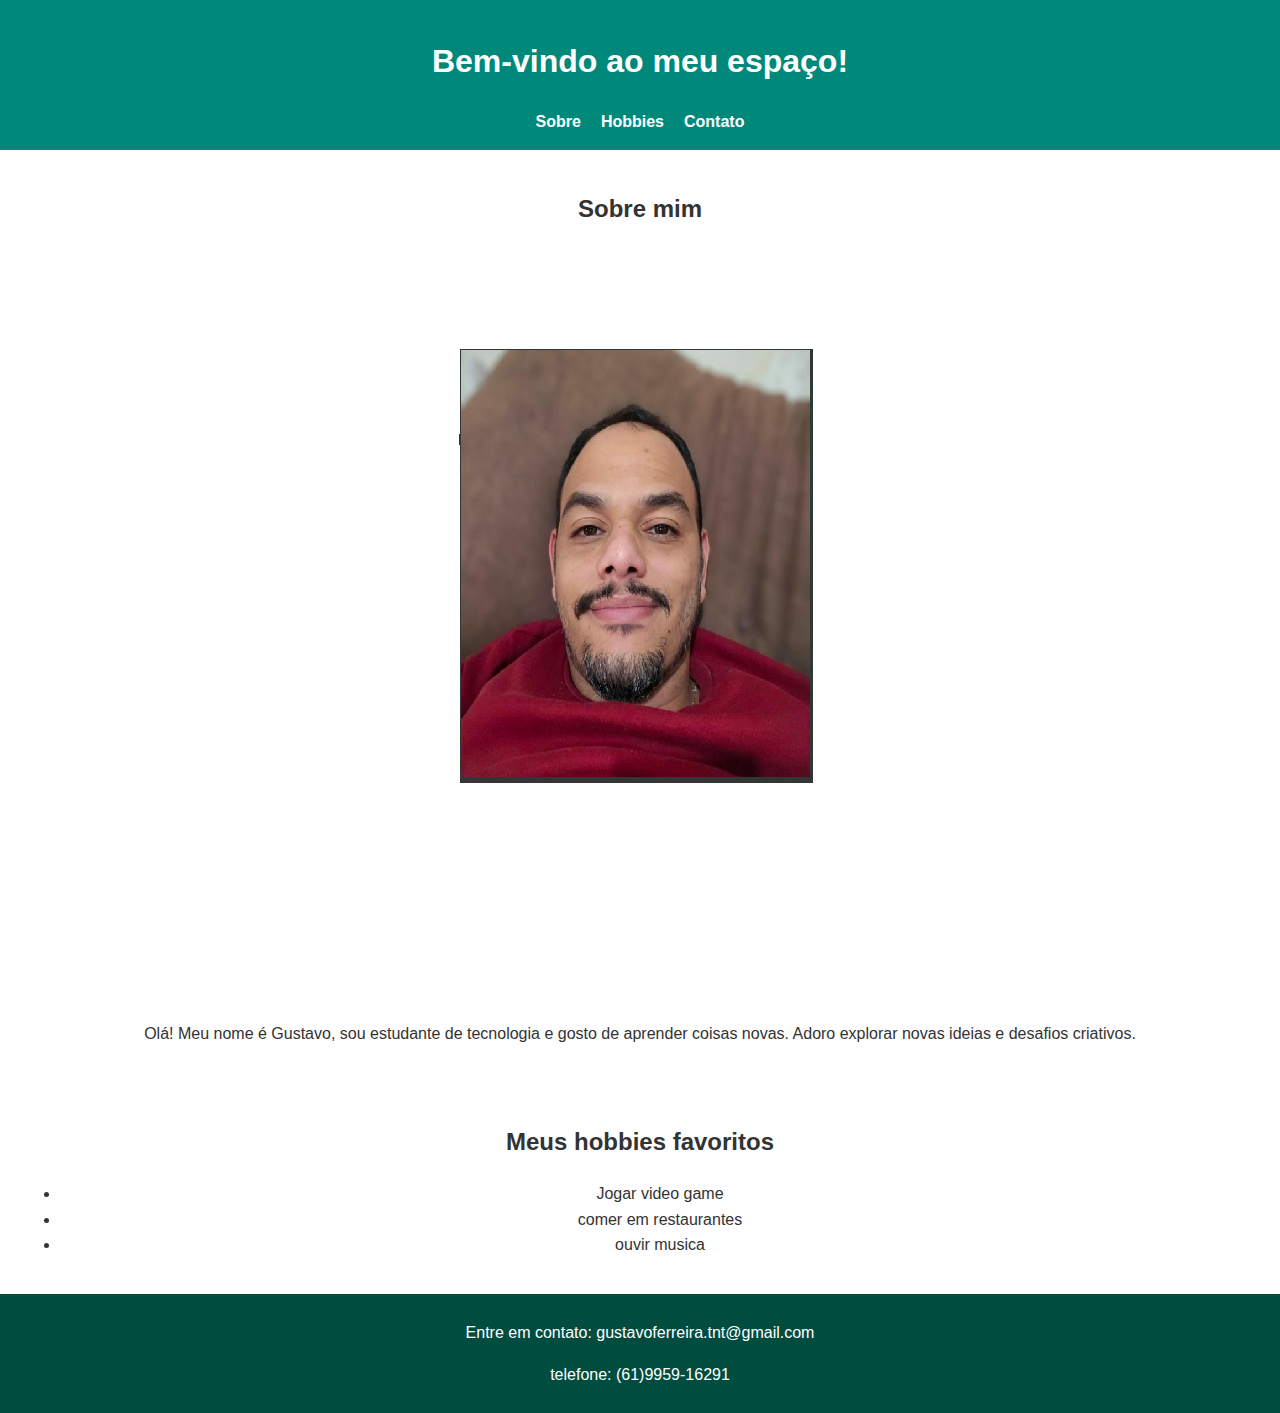
<file: nivel1/index.html>
<!DOCTYPE html>
<html lang="pt-BR">
<head>
  <meta charset="UTF-8">
  <meta name="viewport" content="width=device-width, initial-scale=1.0">
  <title>Minha Página Pessoal</title>
  <link rel="stylesheet" href="style.css">
</head>
<body>
  <header>
    <h1>Bem-vindo ao meu espaço!</h1>
    <nav>
      <ul>
        <li><a href="#sobre">Sobre</a></li>
        <li><a href="#hobbies">Hobbies</a></li>
        <li><a href="#contato">Contato</a></li>
      </ul>
    </nav>
  </header>
  <section id="sobre">
    <h2>Sobre mim</h2>
    <img src="imagem/perfil.png" alt="Foto de perfil">
    <p>Olá! Meu nome é Gustavo, sou estudante de tecnologia e gosto de  aprender coisas novas. Adoro explorar novas ideias e desafios criativos.</p>
  </section>
  <section id="hobbies">
    <h2>Meus hobbies favoritos</h2>
    <ul>
      <li>Jogar video game </li>
      <li>comer em restaurantes </li>
      <li>ouvir musica</li>
    </ul>
  </section>
  <footer id="contato">
    <p>Entre em contato: gustavoferreira.tnt@gmail.com</p>
    <p>telefone: (61)9959-16291</p>
  </footer>
</body>
</html>
</file>
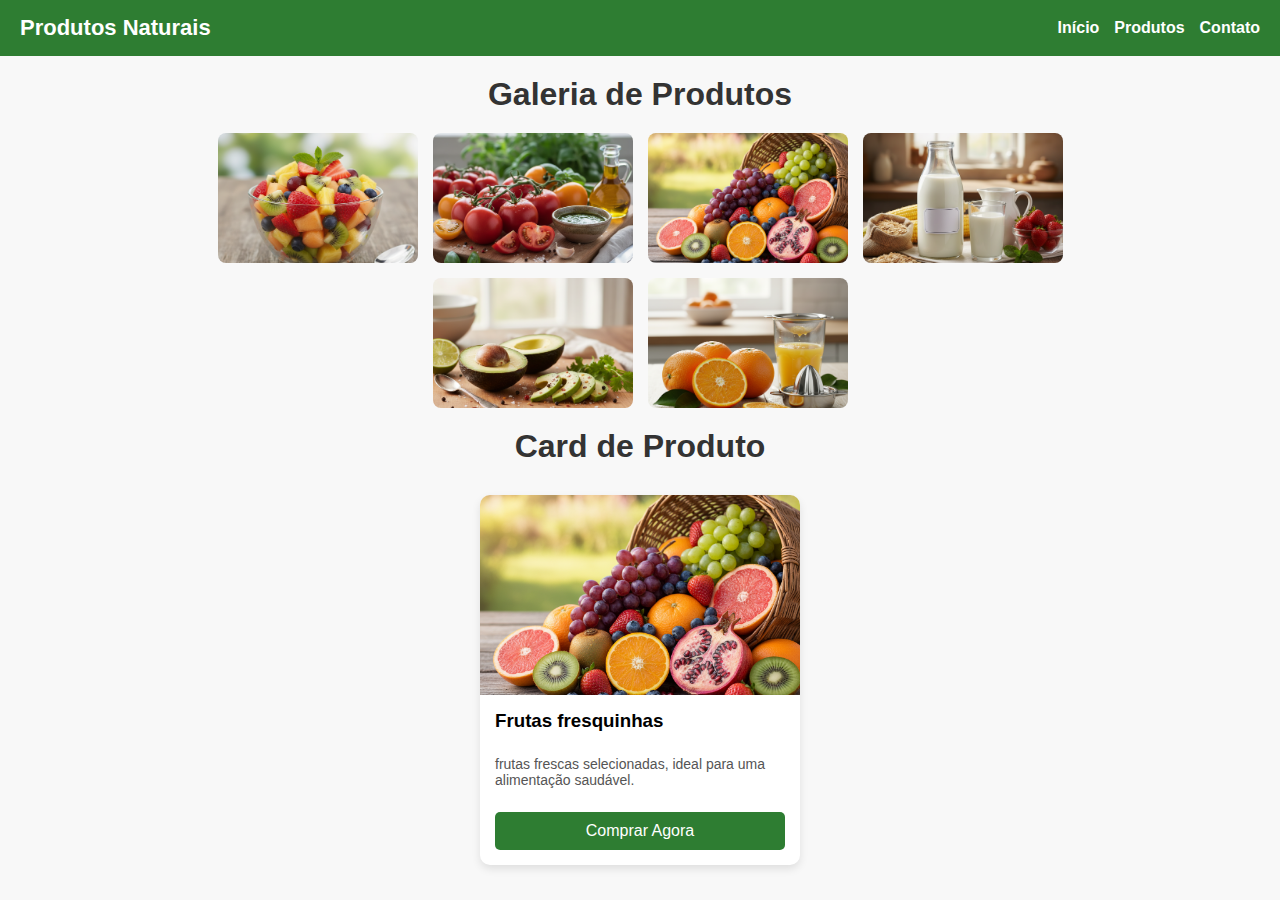
<file: nivel2/galeria.html>
<!DOCTYPE html>
<html lang="pt-BR">
<head>
  <meta charset="UTF-8">
  <meta name="viewport" content="width=device-width, initial-scale=1.0">
  <title>Galeria e Card Flexbox</title>
  <link rel="stylesheet" href="style.css">
</head>
<body>
  <!-- ===== Cabeçalho ===== -->
  <header>
    <div class="logo">Produtos Naturais</div>
    <nav>
      <ul>
        <li><a href="#">Início</a></li>
        <li><a href="#">Produtos</a></li>
        <li><a href="#">Contato</a></li>
      </ul>
    </nav>
  </header>

  <h1 class="titulo">Galeria de Produtos</h1>


<section class="galeria">
 <img src="/nivel2/imagem/salada.png" alt="Salada de frutas">
<img src="/nivel2/imagem/tomates.png" alt="Tomates frescos">
 <img src="/nivel2/imagem/frutasvariadas.png" alt="Frutas variadas">
 <img src="/nivel2/imagem/leite.png" alt="Leite natural">
<img src="/nivel2/imagem/abacate.png" alt="Abacate">
 <img src="/nivel2/imagem/laranja.png" alt="Laranja fresca">
</section>

  <h1 class="titulo">Card de Produto</h1>
  <div class="card">
    <img src="/nivel2/imagem/frutasvariadas.png" alt="frutasvariadas">
    <div class="card-content">
      <h3>Frutas fresquinhas </h3>
      <p> frutas frescas selecionadas, ideal para uma alimentação saudável.</p>
      <button>Comprar Agora</button>
    </div>
  </div>
</body>
</html>
</file>
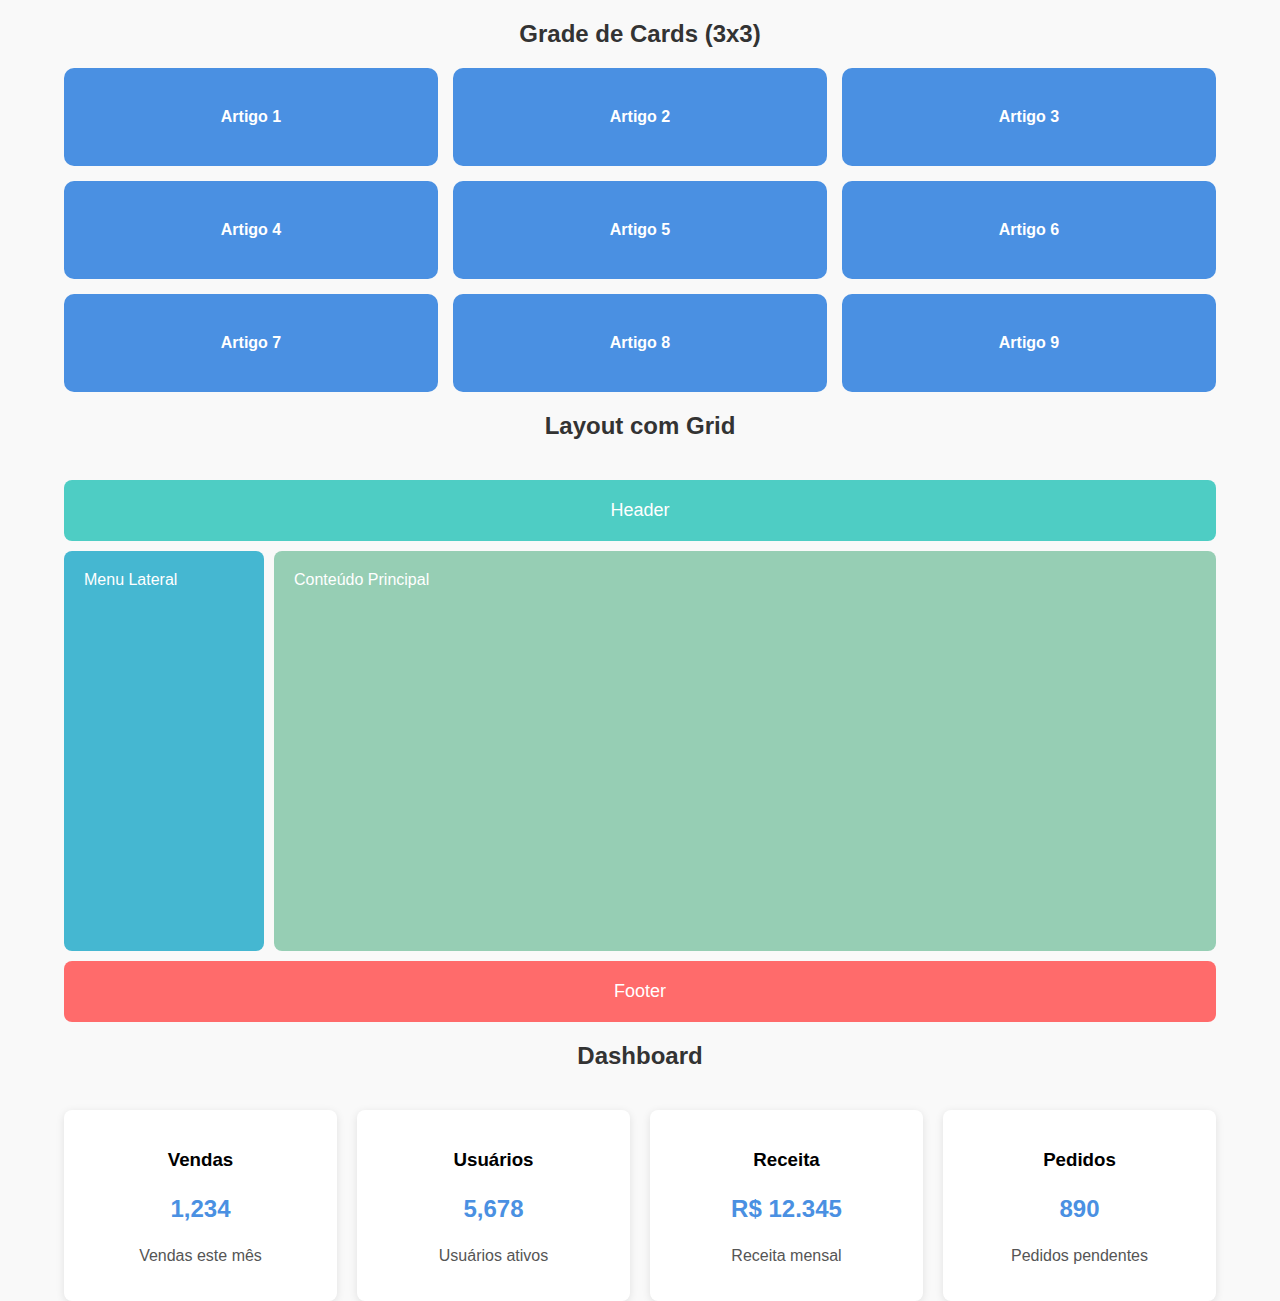
<file: nivel3/blog.html>
<!DOCTYPE html>
<html lang="pt-BR">
<head>
    <meta charset="UTF-8">
    <meta name="viewport" content="width=device-width, initial-scale=1.0">
    <title>Nível 3 – Grid Layout</title>
    <link rel="stylesheet" href="style.css">
</head>
<body>

    <!-- 1. Grade de 9 Cards -->
    <section class="grade-cards container">
        <h2>Grade de Cards (3x3)</h2>
        <div class="grade-grid">
            <div class="card-item">Artigo 1</div>
            <div class="card-item">Artigo 2</div>
            <div class="card-item">Artigo 3</div>
            <div class="card-item">Artigo 4</div>
            <div class="card-item">Artigo 5</div>
            <div class="card-item">Artigo 6</div>
            <div class="card-item">Artigo 7</div>
            <div class="card-item">Artigo 8</div>
            <div class="card-item">Artigo 9</div>
        </div>
    </section>

    <!-- 2. Layout de Página com Grid -->
    <section class="layout-grid container">
        <h2>Layout com Grid</h2>
        <div class="page-grid">
            <header class="grid-header">Header</header>
            <aside class="grid-sidebar">Menu Lateral</aside>
            <main class="grid-main">Conteúdo Principal</main>
            <footer class="grid-footer">Footer</footer>
        </div>
    </section>

    <!-- 3. Dashboard com 4 Cards -->
    <section class="dashboard container">
        <h2>Dashboard</h2>
        <div class="dashboard-grid">
            <div class="card-info">
                <h3>Vendas</h3>
                <p class="numero">1,234</p>
                <p class="descricao">Vendas este mês</p>
            </div>
            <div class="card-info">
                <h3>Usuários</h3>
                <p class="numero">5,678</p>
                <p class="descricao">Usuários ativos</p>
            </div>
            <div class="card-info">
                <h3>Receita</h3>
                <p class="numero">R$ 12.345</p>
                <p class="descricao">Receita mensal</p>
            </div>
            <div class="card-info">
                <h3>Pedidos</h3>
                <p class="numero">890</p>
                <p class="descricao">Pedidos pendentes</p>
            </div>
        </div>
    </section>

</body>
</html>
</file>
<file: nivel1/style.css>
body {
  font-family: Arial, sans-serif;
  margin: 0;
  padding: 0;
  line-height: 1.6;
  background: #fefefe;
  color: #333;
}
header {
  background: #00897b;
  color: #fff;
  padding: 15px;
  text-align: center;
}
nav ul {
  list-style: none;
  padding: 0;
  margin: 10px 0 0;
  display: flex;
  justify-content: center;
  gap: 20px;
}
nav a {
  color: white;
  text-decoration: none;
  font-weight: bold;
}
section {
  padding: 20px;
  text-align: center;
}
img {
  border-radius: 50%;
  margin: 15px 0;
}
footer {
  background: #004d40;
  color: white;
  text-align: center;
  padding: 10px;
}
</file>
<file: nivel2/style.css>
/* ===== Estilo Geral ===== */
body {
  font-family: Arial, sans-serif;
  margin: 0;
  padding: 0;
  background-color: #f8f8f8;
}

.titulo {
  text-align: center;
  margin: 20px 0;
  color: #333;
}

/* ===== Cabeçalho Responsivo ===== */
header {
  display: flex;
  justify-content: space-between;
  align-items: center;
  background: #2e7d32;
  color: #fff;
  padding: 15px 20px;
}

header .logo {
  font-size: 22px;
  font-weight: bold;
}

header nav ul {
  display: flex;
  list-style: none;
  margin: 0;
  padding: 0;
  gap: 15px;
}

header nav ul li a {
  color: #fff;
  text-decoration: none;
  font-weight: bold;
}

header nav ul li a:hover {
  text-decoration: underline;
}

/* ===== Galeria ===== */
.galeria {
  display: flex;
  flex-wrap: wrap;
  gap: 15px;
  justify-content: center;
  margin: 20px auto;
  max-width: 1000px;
}

.galeria img {
  width: 200px;
  height: 130px;
  object-fit: cover;
  border-radius: 8px;
  transition: transform 0.3s ease, box-shadow 0.3s ease;
  cursor: pointer;
}

.galeria img:hover {
  transform: scale(1.1);
  box-shadow: 0 4px 12px rgba(0, 0, 0, 0.3);
}

/* ===== Card de Produto ===== */
.card {
  background: #fff;
  width: 320px;
  margin: 30px auto;
  border-radius: 10px;
  box-shadow: 0 4px 8px rgba(0, 0, 0, 0.1);
  display: flex;
  flex-direction: column;
  overflow: hidden;
}

.card img {
  width: 100%;
  height: 200px;
  object-fit: cover;
}

.card-content {
  display: flex;
  flex-direction: column;
  padding: 15px;
  gap: 10px;
}

.card-content h3 {
  margin: 0;
}

.card-content p {
  color: #555;
  font-size: 14px;
}

.card-content button {
  background: #2e7d32;
  color: #fff;
  padding: 10px;
  border: none;
  border-radius: 5px;
  cursor: pointer;
  font-size: 16px;
  transition: background 0.3s ease;
}

.card-content button:hover {
  background: #1b5e20;
}

/* ===== Responsividade ===== */
@media (max-width: 768px) {
  header {
    flex-direction: column;
    text-align: center;
    gap: 10px;
  }

  header nav ul {
    flex-direction: column;
  }
}
</file>
<file: nivel3/style.css>
body {
    font-family: Arial, sans-serif;
    margin: 0;
    padding: 0;
    background-color: #f9f9f9;
}

h2 {
    text-align: center;
    margin: 20px 0;
    color: #333;
}

.container {
    width: 90%;
    max-width: 1200px;
    margin: auto;
}

/* ===== 1. Grade de 9 Cards ===== */
.grade-grid {
    display: grid;
    grid-template-columns: repeat(3, 1fr);
    gap: 15px;
    margin-top: 20px;
}

.card-item {
    background: #4A90E2;
    color: white;
    font-weight: bold;
    padding: 40px;
    text-align: center;
    border-radius: 10px;
}

/* ===== 2. Layout de Página com Grid ===== */
.page-grid {
    display: grid;
    grid-template-areas:
        "header header"
        "sidebar main"
        "footer footer";
    grid-template-columns: 200px 1fr;
    grid-template-rows: auto 400px auto;
    gap: 10px;
    margin-top: 40px;
}

.grid-header {
    grid-area: header;
    background: #4ECDC4;
    padding: 20px;
    text-align: center;
    color: white;
    font-size: 18px;
    border-radius: 8px;
}

.grid-sidebar {
    grid-area: sidebar;
    background: #45B7D1;
    padding: 20px;
    color: white;
    border-radius: 8px;
}

.grid-main {
    grid-area: main;
    background: #96CEB4;
    padding: 20px;
    color: white;
    border-radius: 8px;
}

.grid-footer {
    grid-area: footer;
    background: #FF6B6B;
    padding: 20px;
    text-align: center;
    color: white;
    font-size: 18px;
    border-radius: 8px;
}

/* ===== 3. Dashboard com 4 Cards ===== */
.dashboard-grid {
    display: grid;
    grid-template-columns: repeat(4, 1fr);
    gap: 20px;
    margin-top: 40px;
}

.card-info {
    background: #fff;
    border-radius: 8px;
    padding: 20px;
    text-align: center;
    box-shadow: 0 2px 8px rgba(0,0,0,0.1);
}

.card-info h3 {
    margin-bottom: 10px;
}

.numero {
    font-size: 24px;
    font-weight: bold;
    color: #4A90E2;
}

.descricao {
    color: #555;
}

/* Responsividade */
@media (max-width: 768px) {
    .grade-grid {
        grid-template-columns: repeat(2, 1fr);
    }

    .dashboard-grid {
        grid-template-columns: repeat(2, 1fr);
    }

    .page-grid {
        grid-template-areas:
            "header"
            "main"
            "sidebar"
            "footer";
        grid-template-columns: 1fr;
    }
}

@media (max-width: 480px) {
    .grade-grid {
        grid-template-columns: 1fr;
    }

    .dashboard-grid {
        grid-template-columns: 1fr;
    }
}
</file>
